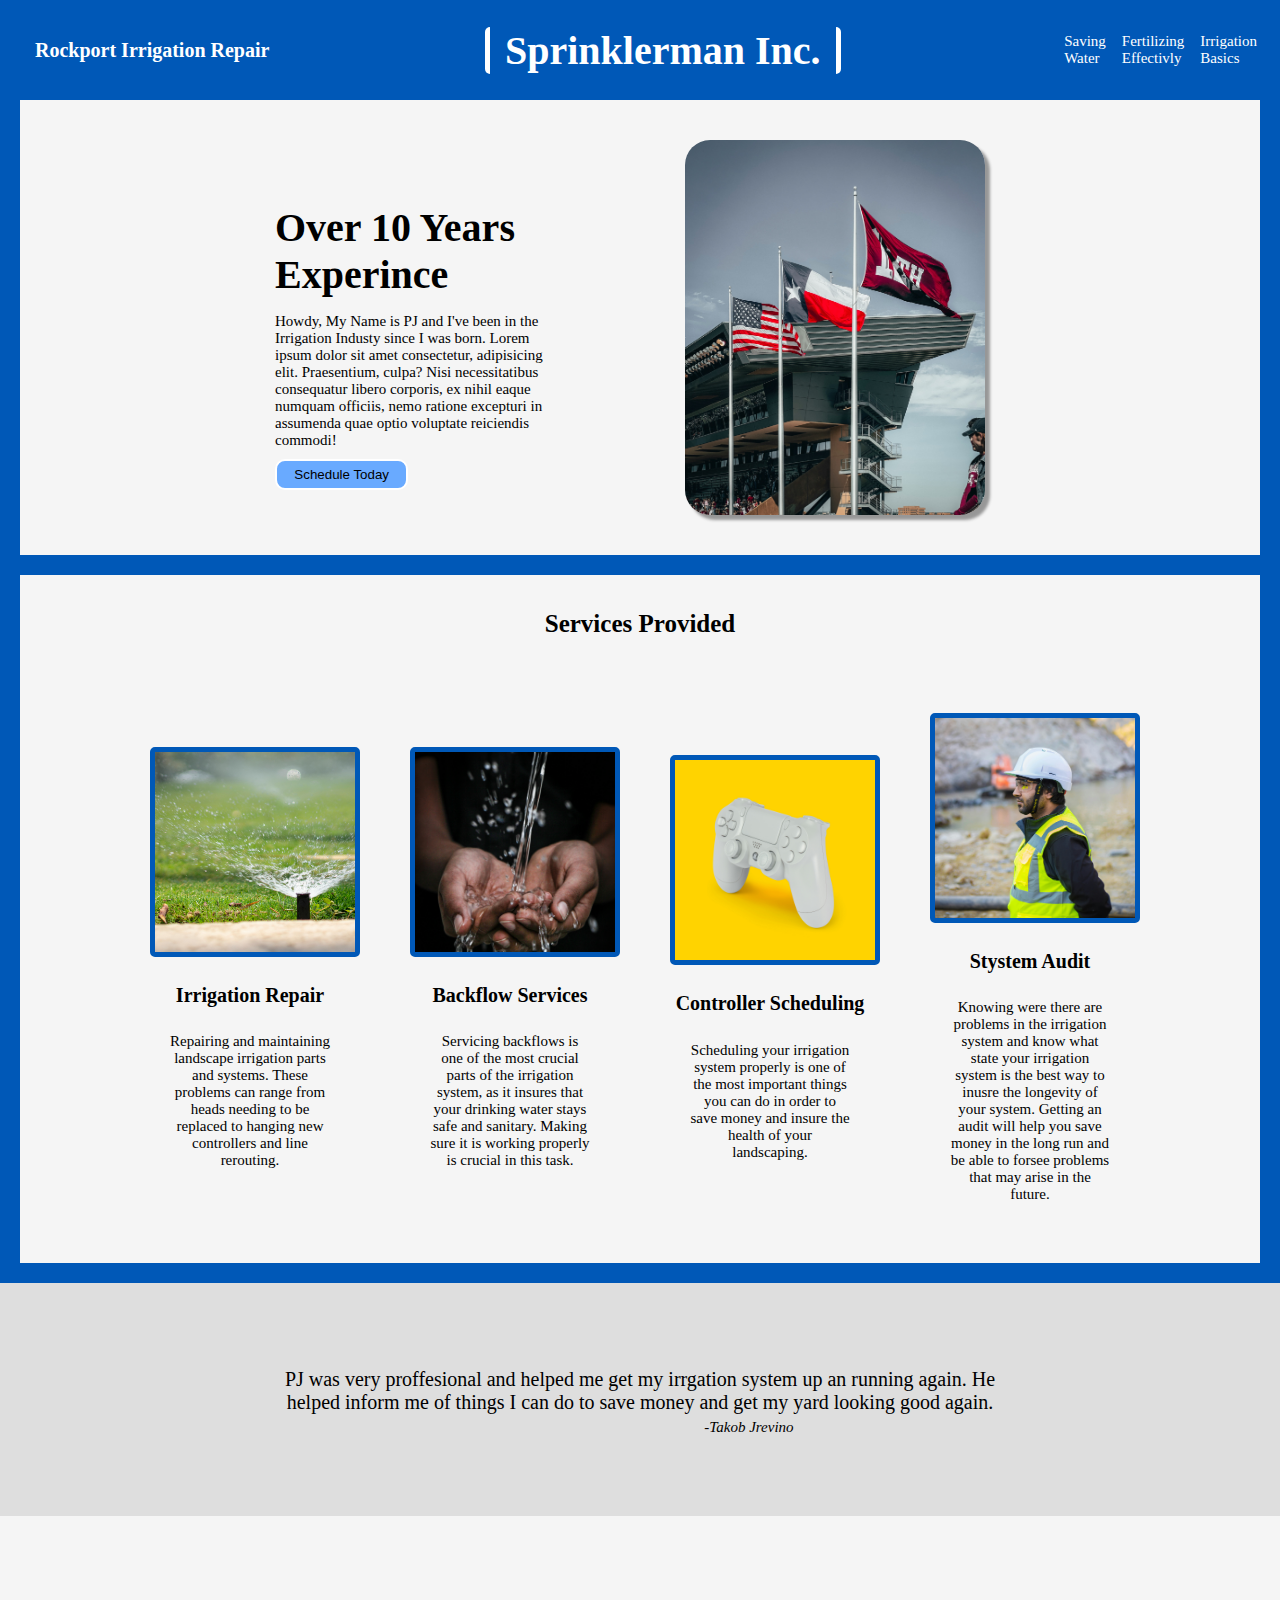
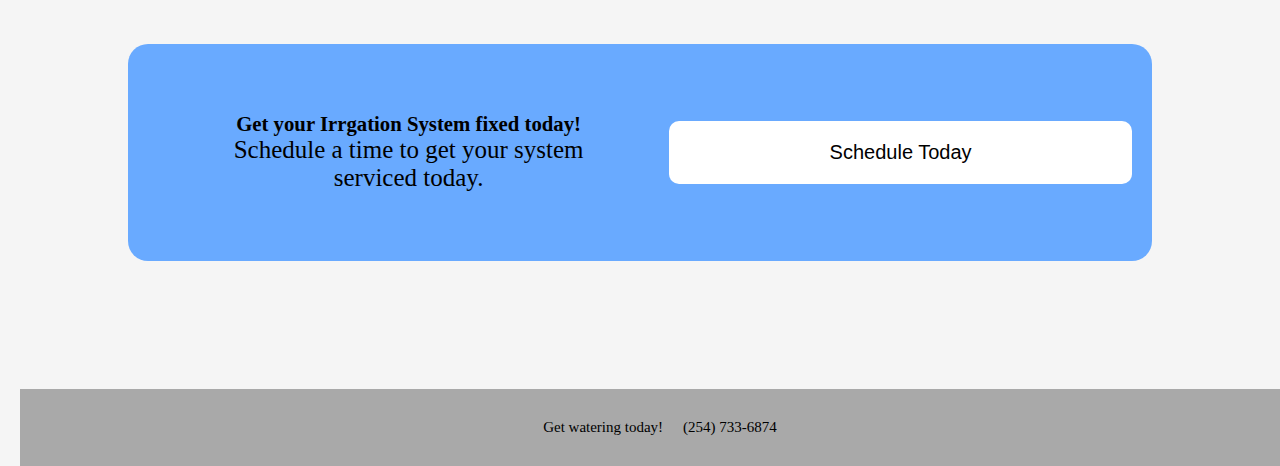
<file: index.html>
<!DOCTYPE html>
<html lang="en">
<head>
    <meta charset="UTF-8">
    <meta name="viewport" content="width=device-width, initial-scale=1.0">
    <title>Irrigation Repair Rockport</title>
    <link rel="stylesheet" type="text/css" href="styles.css" />
</head>
<body>
<!--Header block  -->
    <div class="titleblock">
        <div class="header-top">
            <h1>Rockport Irrigation Repair</h1>
            <h1 class="companyname">Sprinklerman Inc.</h1>
            <div class="headerlinks">
             <a class="upperlinks" href="url">Saving Water</a>
             <a class="upperlinks" href="url">Fertilizing Effectivly</a>
             <a class="upperlinks" href="url">Irrigation Basics</a>
            </div>
        </div>
        <div class="header-body">
            <div>
                <h3>Over 10 Years Experince</h3>
                <p>Howdy, My Name is PJ and I've been in the
                     Irrigation Industy since I was born. 
                     Lorem ipsum dolor sit amet consectetur,
                      adipisicing elit. Praesentium, culpa? 
                      Nisi necessitatibus consequatur libero 
                      corporis, ex nihil eaque numquam officiis,
                       nemo ratione excepturi in assumenda quae 
                       optio voluptate reiciendis commodi! </p>
                <button href="link">Schedule Today</button>
            </div>
            <img src="images/aggieprofile.jpg" alt="Picture of PJ in Aggie attire">
        </div>

     </div>

     <!--Information and pictures block  -->
    <div class="informationblock">
        <!-- title -->
        <div>
            <h3>Services Provided</h3>
        </div>
        <!-- pictures w/ text -->
        <div class="servicesprovided">
            <div>
              <img src="images/irrigationrepair.jpg" alt="pictures">  
              <h4>Irrigation Repair</h4>
              <p>Repairing and maintaining landscape irrigation parts
                 and systems. These problems can range from heads needing
                  to be replaced to hanging new controllers and line
                   rerouting. </p>
             </div>
            <div>
                <img src="images/backflow.jpg" alt="pictures">
                <h4>Backflow Services</h4>
                <p>Servicing backflows is one of the most crucial parts of
                     the irrigation system, as it insures that your drinking
                      water stays safe and sanitary. Making sure it is working
                       properly is crucial in this task.</p>
             </div>
            <div>
                <img src="images/controller.jpg" alt="pictures">
                <h4>Controller Scheduling</h4>
                <p>Scheduling your irrigation system properly is one of the
                     most important things you can do in order to save money
                      and insure the health of your landscaping.</p>
             </div>
            <div>
                <img src="images/audit.jpg" alt="pictures">
                <h4>Stystem Audit</h4>
                <p>Knowing were there are problems in the irrigation system
                     and know what state your irrigation system is the best way
                     to inusre the longevity of your system. Getting an audit
                      will help you save money in the long run and be able to
                       forsee problems that may arise in the future.</p>
             </div>
         </div>
     </div>

    <div class="testimonialblock">
<!--Testimonial Block  -->
    
        <p id="quote">PJ was very proffesional and helped me get my irrgation
             system up an running again. He helped inform me of things
             I can do to save money and get my yard looking good again.</p>
        <p id="author"> -Takob Jrevino</p>


    </div>
<!--call and signup block  -->
    
    <div class="callandsignup">
        <div>
            <h5>Get your Irrgation System fixed today!</h5>
            <p>Schedule a time to get your system serviced today.</p>
         </div>
        <button href="link">Schedule Today</button>
    </div>
<!-- Footer block-->
    <div class="footer">
        <p>Get watering today!</p>
        <p>(254) 733-6874</p>
     </div>
    
</body>
</html>
</file>
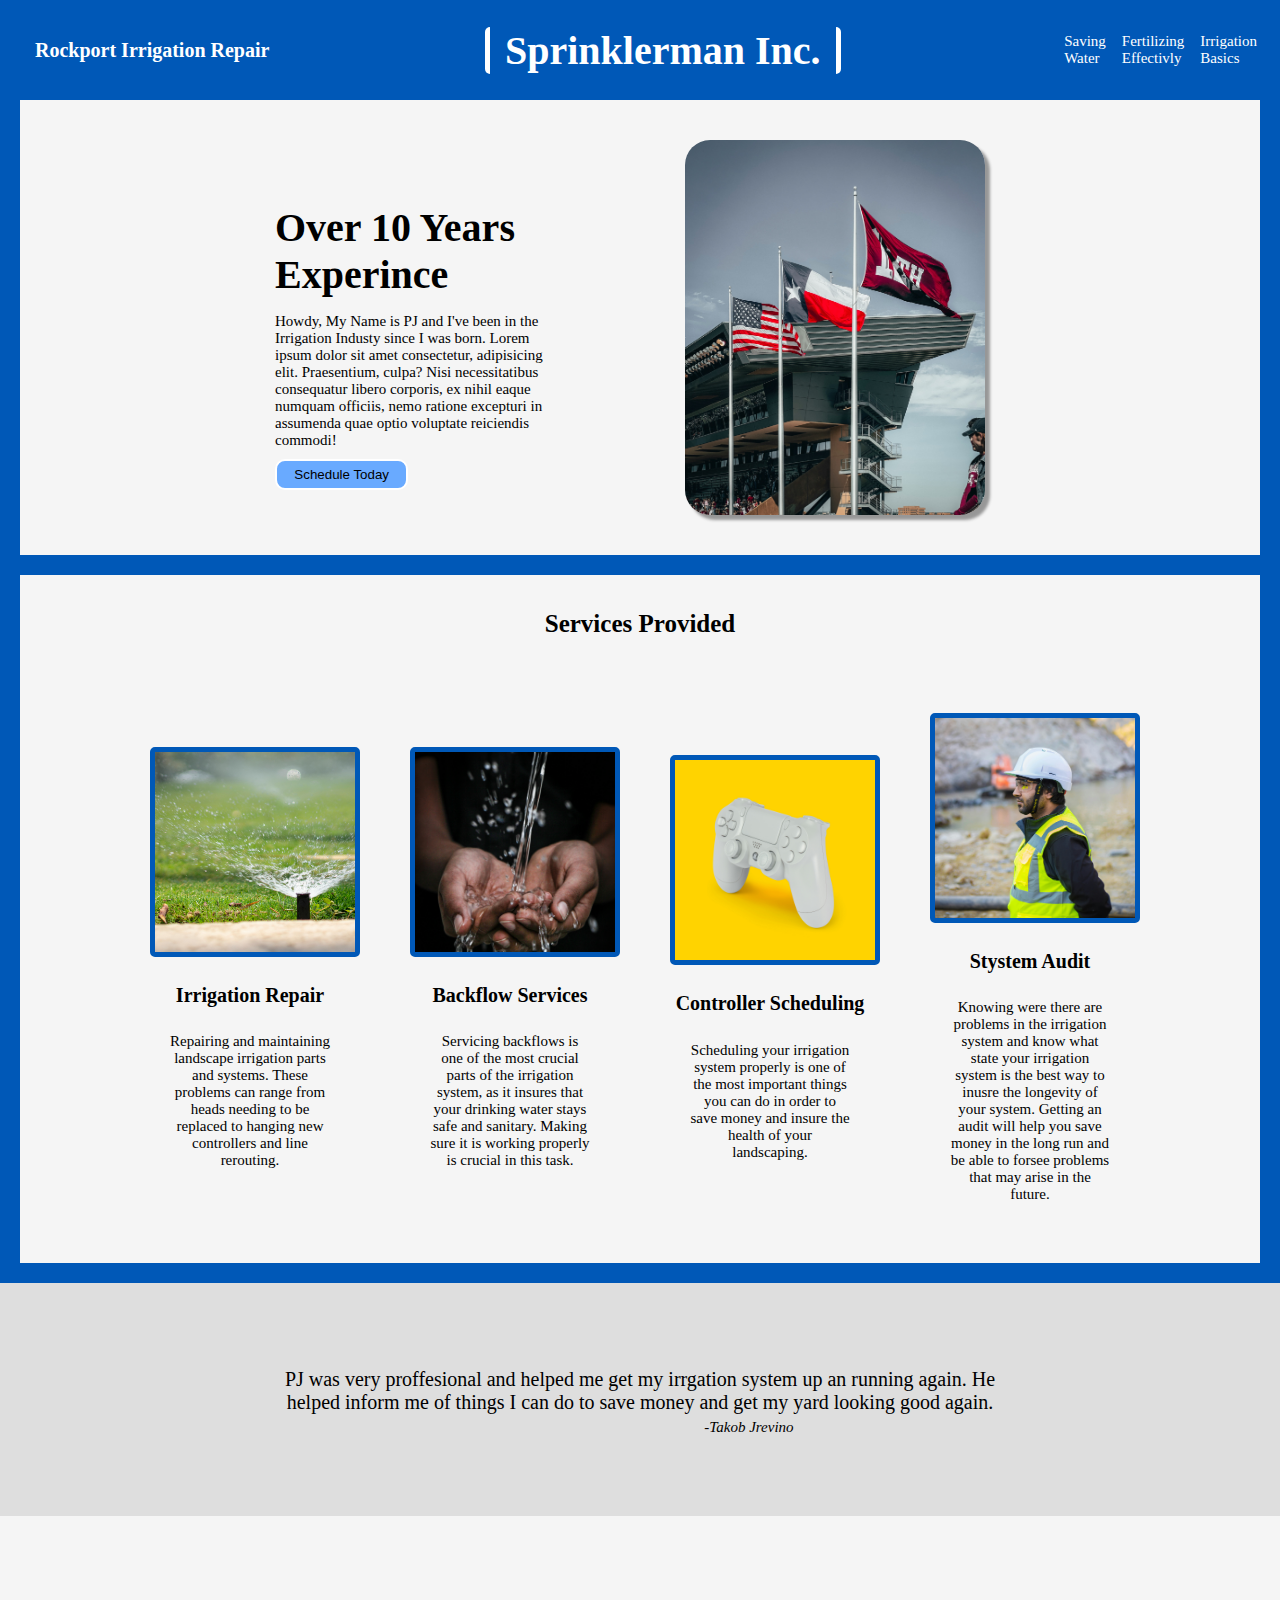
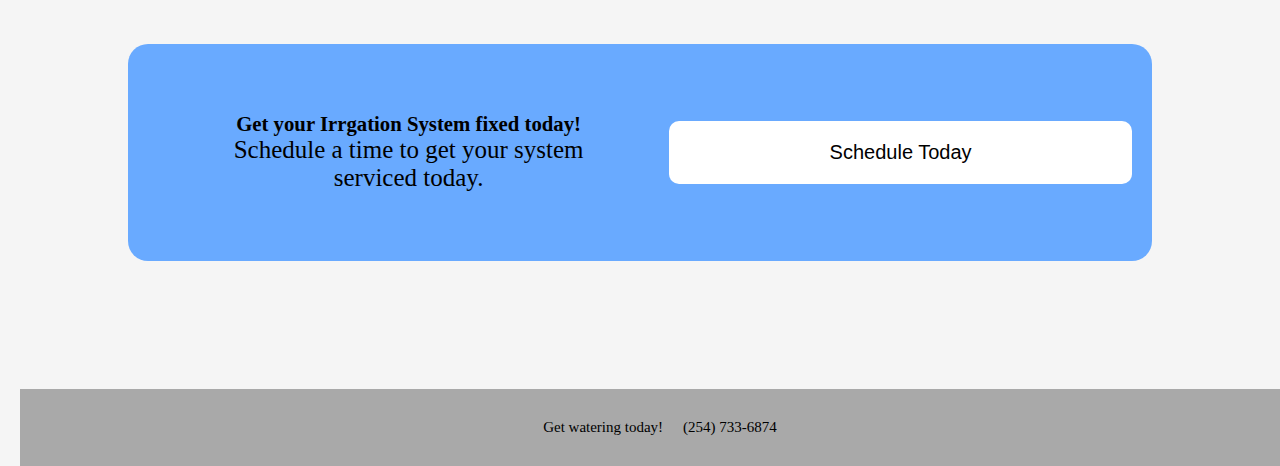
<file: mainpage.html>
<!DOCTYPE html>
<html lang="en">
<head>
    <meta charset="UTF-8">
    <meta name="viewport" content="width=device-width, initial-scale=1.0">
    <title>Irrigation Repair Rockport</title>
    <link rel="stylesheet" type="text/css" href="styles.css" />
</head>
<body>
<!--Header block  -->
    <div class="titleblock">
        <div class="header-top">
            <h1>Rockport Irrigation Repair</h1>
            <h1 class="companyname">Sprinklerman Inc.</h1>
            <div class="headerlinks">
             <a class="upperlinks" href="url">Saving Water</a>
             <a class="upperlinks" href="url">Fertilizing Effectivly</a>
             <a class="upperlinks" href="url">Irrigation Basics</a>
            </div>
        </div>
        <div class="header-body">
            <div>
                <h3>Over 10 Years Experince</h3>
                <p>Howdy, My Name is PJ and I've been in the
                     Irrigation Industy since I was born. 
                     Lorem ipsum dolor sit amet consectetur,
                      adipisicing elit. Praesentium, culpa? 
                      Nisi necessitatibus consequatur libero 
                      corporis, ex nihil eaque numquam officiis,
                       nemo ratione excepturi in assumenda quae 
                       optio voluptate reiciendis commodi! </p>
                <button href="link">Schedule Today</button>
            </div>
            <img src="images/aggieprofile.jpg" alt="Picture of PJ in Aggie attire">
        </div>

     </div>

     <!--Information and pictures block  -->
    <div class="informationblock">
        <!-- title -->
        <div>
            <h3>Services Provided</h3>
        </div>
        <!-- pictures w/ text -->
        <div class="servicesprovided">
            <div>
              <img src="images/irrigationrepair.jpg" alt="pictures">  
              <h4>Irrigation Repair</h4>
              <p>Repairing and maintaining landscape irrigation parts
                 and systems. These problems can range from heads needing
                  to be replaced to hanging new controllers and line
                   rerouting. </p>
             </div>
            <div>
                <img src="images/backflow.jpg" alt="pictures">
                <h4>Backflow Services</h4>
                <p>Servicing backflows is one of the most crucial parts of
                     the irrigation system, as it insures that your drinking
                      water stays safe and sanitary. Making sure it is working
                       properly is crucial in this task.</p>
             </div>
            <div>
                <img src="images/controller.jpg" alt="pictures">
                <h4>Controller Scheduling</h4>
                <p>Scheduling your irrigation system properly is one of the
                     most important things you can do in order to save money
                      and insure the health of your landscaping.</p>
             </div>
            <div>
                <img src="images/audit.jpg" alt="pictures">
                <h4>Stystem Audit</h4>
                <p>Knowing were there are problems in the irrigation system
                     and know what state your irrigation system is the best way
                     to inusre the longevity of your system. Getting an audit
                      will help you save money in the long run and be able to
                       forsee problems that may arise in the future.</p>
             </div>
         </div>
     </div>

    <div class="testimonialblock">
<!--Testimonial Block  -->
    
        <p id="quote">PJ was very proffesional and helped me get my irrgation
             system up an running again. He helped inform me of things
             I can do to save money and get my yard looking good again.</p>
        <p id="author"> -Takob Jrevino</p>


    </div>
<!--call and signup block  -->
    
    <div class="callandsignup">
        <div>
            <h5>Get your Irrgation System fixed today!</h5>
            <p>Schedule a time to get your system serviced today.</p>
         </div>
        <button href="link">Schedule Today</button>
    </div>
<!-- Footer block-->
    <div class="footer">
        <p>Get watering today!</p>
        <p>(254) 733-6874</p>
     </div>
    
</body>
</html>
</file>
<file: styles.css>
body {
    background-color: whitesmoke;
    font-family:'Times New Roman', Times, serif;
    color: black;
    display: flex;
    flex-direction: column;
    /* align-items: center; */
    font-size: 12px;
    margin: 0;
    /* align-items: center; */

    
}

div{
    display: flex;
    /* margin: 10px; */
    /* background-color: rgb(39, 28, 255); */
}

a {
    text-decoration: none;
    color: black;
}

    .titleblock {
        display:flex;
        flex-direction:column;
        background-color: rgb(0, 88, 183);
        
    }

        .header-top {
            display: flex;
            
            /* border: 1pxS solid black; */
            justify-content: space-between;
            padding:0 15px;
            height: 100px;
            align-items: center;
            color: white;
  
        }

            .header-top > h1 {
                justify-content: center;
                align-items: center;
                font-size: 20px;
                padding-right:10px;
                padding-left: 20px
            }

            .header-top > .companyname {
                font-size: 40px;
                border-left: 5px solid white;
                border-right: 5px solid white;
                border-radius: 5px;
                flex-shrink: 0;
                
                padding-left: clamp(0px, 50%, 15px);
                padding-right: clamp(0px, 50%, 15px);
                display: block;
                
            }

            .headerlinks {
                /* border: 1px solid black; */
                display:inline-flex;
                align-items: center;
                justify-content: space-evenly;
                border-radius: 10px;
                flex:0 0 auto;
                padding-left: 10px;
                
                
                
            }
                a.upperlinks {
                    padding: 8px;
                    flex: 0 0 0;
                    color: white;
                    font-size: 15px;
                    
                    
                }

        .header-body {
            display: flex;
            margin: 0px 20px 20px 20px;
            justify-content: center;
            flex-wrap: wrap;
            padding:20px;
            background-color: whitesmoke;
        }
        
            .header-body > div {
                display: flex;
                flex-direction: column;
                max-width: 30vh ;
                align-items: left;
                justify-content: center;
                padding-right: 10%;
            
            }

            .header-body > div > h3 {
                font-size: 40px;
                text-align: left;
                margin-bottom: 0;
                

            }

            .header-body > div > p {
                text-align: left;
                font-size: 15px;
                margin-bottom: 10px
                
            }

            .header-body > div > button {
                border-radius: 10px;
                border-style: solid;
                border-color: white;
                padding: 6px;
                background-color: rgb(105, 170, 255);
                width: 10em;
                text-align: center;
            }

            .header-body > img {
                width: 300px;
                height: auto;
                box-shadow: 5px 5px 3px rgba(0, 0, 0, 0.385);
                border-radius: 25px;
                margin: 20px;
            }

    .informationblock {
        display: flex;
        flex-wrap: wrap;
        flex-direction: column;
        justify-content: space-between;
        background-color: rgb(0, 88, 183);
        
         
        /* align-items: center; */
        /* align-content: center; */
    }
        .informationblock > div {
            justify-content: center;
            background-color: whitesmoke;
            margin: 0px 20px;
            
        }

        .informationblock > div > h3 {
            text-align: center;
            padding: 10px;
            font-size: 25px;
            
        }

        .informationblock > .servicesprovided {
            display: flex;
            flex-wrap: wrap;
            justify-content: center;
            align-items: center;
            padding:10px 20px;
            /* border:1px solid black; */
            flex: 1;
        }

            .informationblock > .servicesprovided > div {
                display: flex;
                justify-content: center;
                flex-direction: column;
                text-align: center;
                max-width: 200px;
                height: auto;
                margin: 30px;
                
                
            }

            .informationblock > .servicesprovided > div > * {
                /* margin-bottom: 10px; */
                font-size: 20px;

            }

            .informationblock > .servicesprovided > div > p {
                margin: 0px 20px 20px 20px;
                font-size: 15px;
            }

            .informationblock > .servicesprovided > div > img {
                width: 200px;
                height: 200px;
                object-fit: cover;
                object-position: 25% 25%;
                border-radius: 5px;
                border: 5px solid rgb(0, 88, 183);
                
            }

    .testimonialblock {
        display: flex;
        justify-content: center;
        /* align-items: center; */
        flex-direction: column;
        background-color: rgb(222, 222, 222);
        padding: 80px 20%;
        width: auto;
        border-width: 20px 0 0 0;
        border-style: solid;
        border-color: rgb(0, 88, 183);
        
    }

        .testimonialblock > p {
            /* max-width: 40%; */
            font-size: 20px;
            margin: 5px;
            
            
            
        }

        .testimonialblock > #quote {
            text-align: center;
        }

        .testimonialblock > #author {
            font-size: 15px;
            /* align-self: left; */
            /* align-items: left; */
            width: auto;
            text-align: right;
            margin: 0 30%;
            font-style:italic;
            
        }

    .callandsignup {
        display: flex;
        flex-direction: row;
        flex-wrap: wrap;
        /* flex:0 0 400px; */
        flex:1;
        margin: 10%;
        background-color: rgb(105, 170, 255);
        padding:20px 20px;
        border-radius: 20px;
        justify-content: center;
        align-items: center;
       
    }

        .callandsignup > div {
            display: flex;
            flex-direction: column;
            justify-content: center;
            font-size: 25px;
            padding: 5%;
            flex-shrink: 1;
            flex: 1;

        }

            .callandsignup > div > * {
                margin: 0;
                text-align: center;
                

                
            }

        .callandsignup > button {
            border-radius: 10px;
            /* border-style: solid; */
            /* border-color: white; */
            border-width: 0;
            padding: 20px 20px;
            background-color: rgb(255, 255, 255);
            /* height: 60px; */
            font-size: 20px;
            flex-shrink: 1;
            flex:1;
            text-align: center;
            
        }

    
    .footer {
        display: flex;
        background-color: darkgray;
        margin:0 20px;
        padding: 30px 50%;
        justify-content: center;
        align-items: center;
    }    

        .footer > * {
            margin: 0 10px;
            font-size: 15px;
            flex-shrink:0;
        }
</file>
